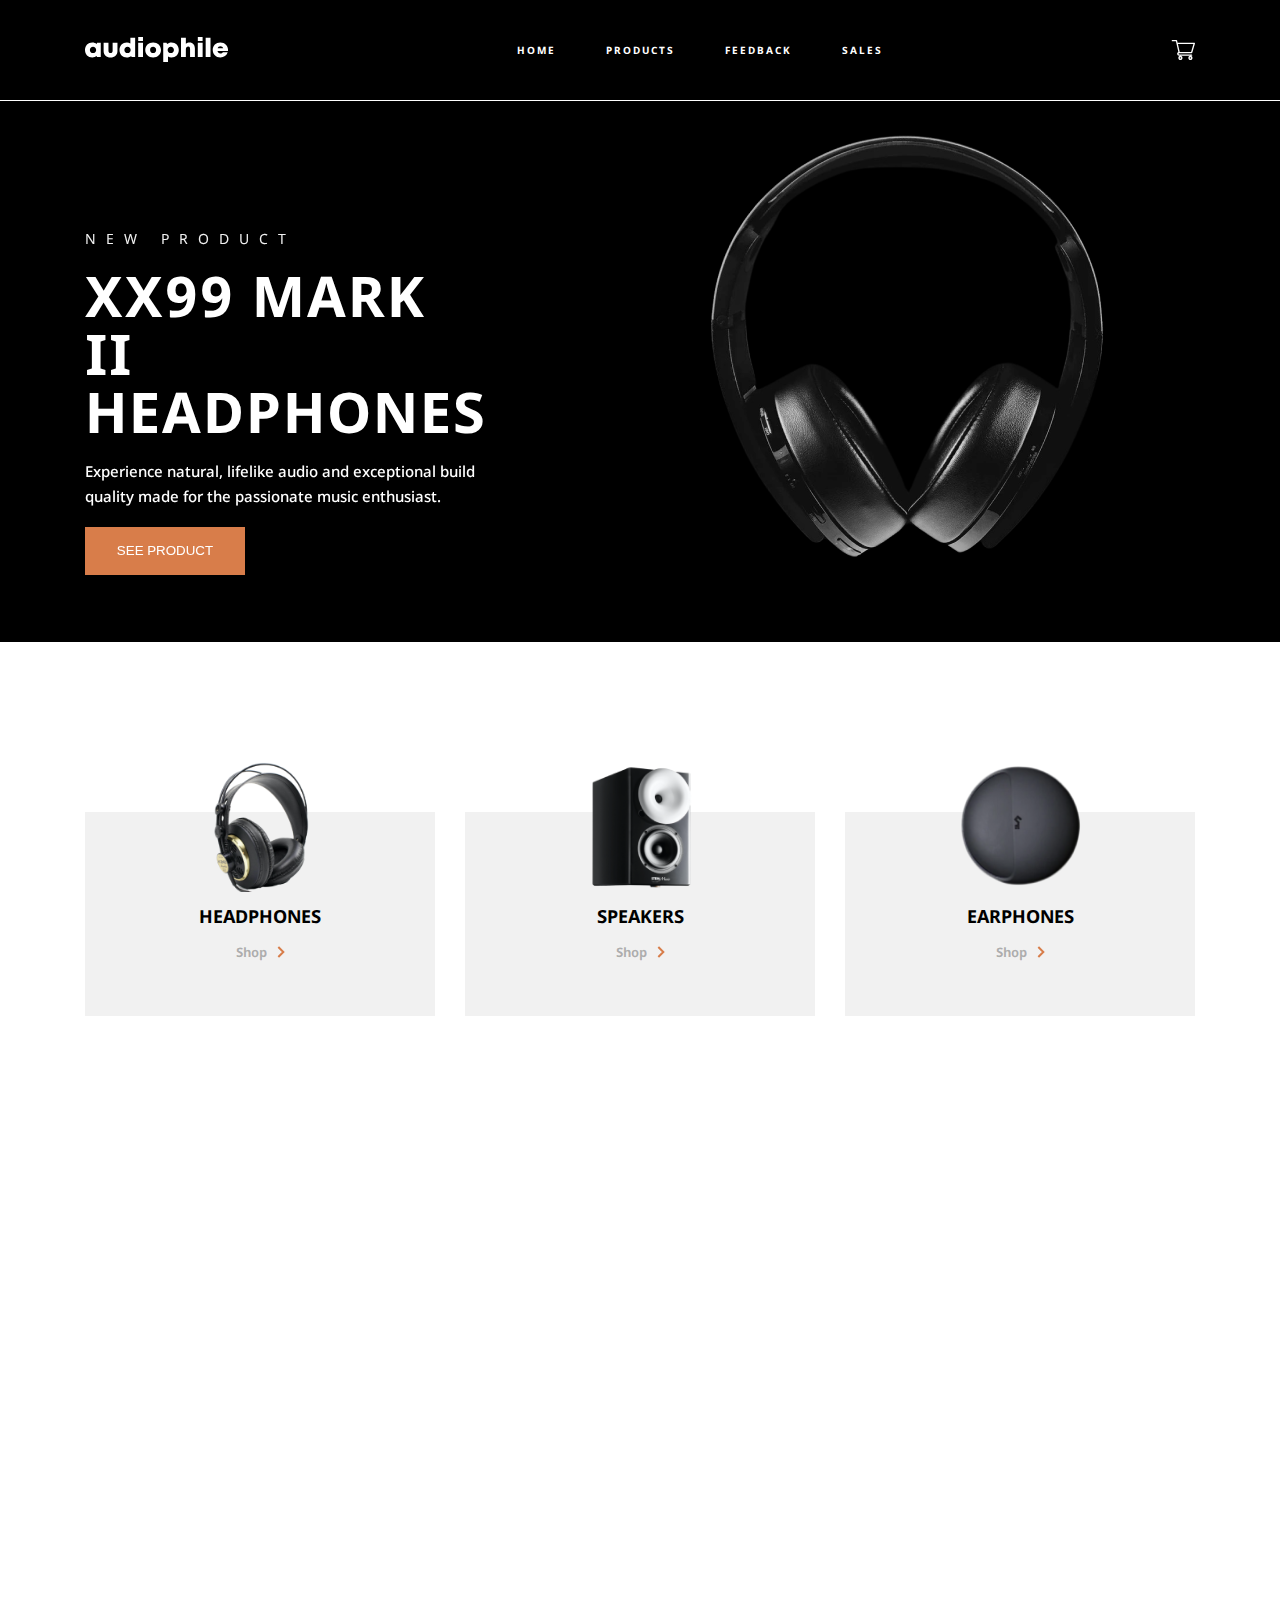
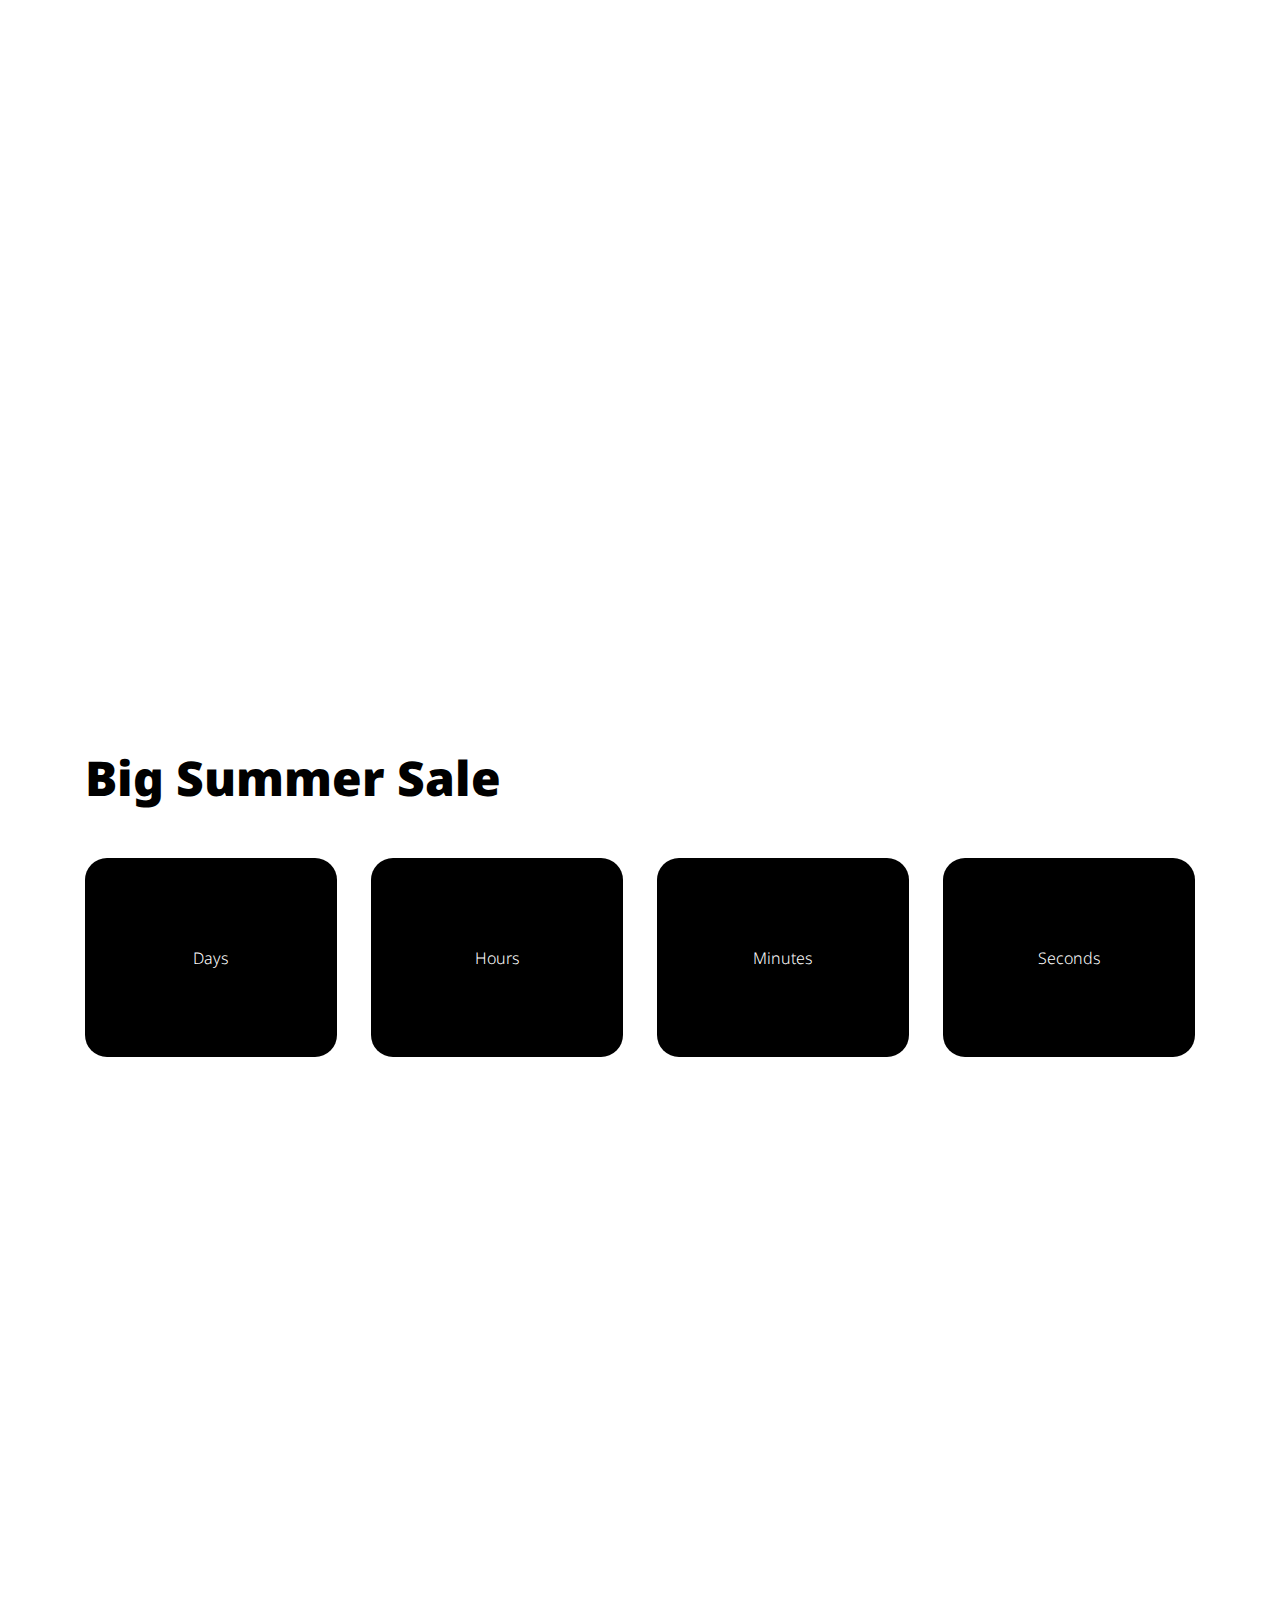
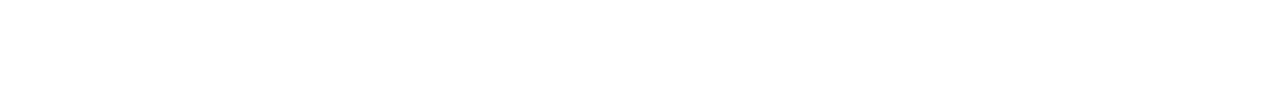
<file: index.html>
<!DOCTYPE html>
<html lang="en">
  <head>
    <meta charset="UTF-8" />
    <meta name="viewport" content="width=device-width, initial-scale=1.0" />
    <link rel="stylesheet" href="./styles/global.css" />
    <link href="https://unpkg.com/aos@2.3.1/dist/aos.css" rel="stylesheet" />
    <link
      rel="stylesheet"
      href="https://cdn.jsdelivr.net/npm/swiper@11/swiper-bundle.min.css"
    />

    <script src="https://cdn.jsdelivr.net/npm/swiper@11/swiper-bundle.min.js"></script>
    <title>Document</title>
    <script src="https://unpkg.com/aos@2.3.1/dist/aos.js"></script>
    <script src="./js/script.js" defer></script>
  </head>
  <body>
    <header>
      <div data-aos="fade-up" data-aos-duration="1500" class="header-container">
        <div class="burger-menu">
          <img src="./assets/svj/header/Group.svg" alt="burger-menu" />
        </div>
        <div class="header-content">
          <div class="logo">
            <a href="index.html"
              ><img
                class="logo-img"
                src="./assets/svj/header/audiophile 2 (1).svg"
                alt="LOGO"
            /></a>
          </div>
          <div class="navigation">
            <nav>
              <ul>
                <li><a href="./index.html">HOME</a></li>
                <li><a href="./product.html">PRODUCTS</a></li>
                <li><a href="">FEEDBACK</a></li>
                <li><a href="">SALES</a></li>
              </ul>
            </nav>
          </div>
          <div class="cart">
            <a href="#">
              <img src="./assets/svj/header/Combined Shape.svg" alt="PRODUCT" />
            </a>
          </div>
        </div>
      </div>
      <div class="underLine"></div>
    </header>
    <div class="products-div">
      <section data-aos="fade-up" data-aos-duration="1500" class="products">
        <div class="product-list">
          <div class="product-release">
            <h4>NEW PRODUCT</h4>
          </div>
          <div class="product-name">
            <h2>XX99 Mark II Headphones</h2>
          </div>
          <div class="about">
            <p>
              Experience natural, lifelike audio and exceptional build quality
              made for the passionate music enthusiast.
            </p>
          </div>
          <div class="product-view">
            <a href="./product.html"
              ><button class="btn">SEE PRODUCT</button></a
            >
          </div>
        </div>
        <div class="product-img">
          <img
            class="headpones"
            src="./assets/png/headphones 1.png"
            alt="Headphones"
          />
        </div>
      </section>
    </div>
    <div data-aos="fade-up" data-aos-duration="1500" class="lists-div">
      <section data-aos="fade-in" class="lists-product">
        <div class="card">
          <div class="div-img">
            <img src="./assets/png/image-removebg-preview(41).png" alt="" />
          </div>
          <div class="shop">
            <h3>HEADPHONES</h3>
            <a href="#"
              >Shop <img src="./assets/svj/main/Path 2.svg" alt="path"
            /></a>
          </div>
        </div>
        <div class="card">
          <div class="div-img">
            <img src="./assets/png/image-removebg-preview(38).png" alt="" />
          </div>
          <div class="shop">
            <h3>SPEAKERS</h3>
            <a href="#"
              >Shop <img src="./assets/svj/main/Path 2.svg" alt="path"
            /></a>
          </div>
        </div>
        <div class="card">
          <div class="div-img">
            <img src="./assets/png/Group 5.png" alt="" />
          </div>
          <div class="shop">
            <h3>EARPHONES</h3>
            <a href="#"
              >Shop <img src="./assets/svj/main/Path 2.svg" alt="path"
            /></a>
          </div>
        </div>
      </section>
    </div>
    <section
      data-aos="fade-up"
      data-aos-duration="1500"
      class="about-us"
      id="about-us"
    >
      <div class="text">
        <h3>Bringing you the <span> best </span> audio gear</h3>
        <p>
          Located at the heart of New York City, Audiophile is the premier store
          for high end headphones, earphones, speakers, and audio accessories.
          We have a large showroom and luxury demonstration rooms available for
          you to browse and experience a wide range of our products. Stop by our
          store to meet some of the fantastic people who make Audiophile the
          best place to buy your portable audio equipment.
        </p>
      </div>
      <div class="img">
        <img src="./assets/png/Bitmap.png" alt="BOYWITHHEADPHONES" />
      </div>
    </section>
    <section class="customer-rate" data-aos="fade-up" data-aos-duration="1500">
      <div class="head">
        <h2>OUR HAPPY CUSTOMERS</h2>
        <div class="buttons">
          <button class="btn2 swiper-button-prev">
            <!-- <img src="./assets/svj/left.svg" alt="left" /> -->
          </button>
          <button class="btn3 swiper-button-next">
            <!-- <img src="./assets/svj/right.svg" alt="right" /> -->
          </button>
        </div>
      </div>
      <div class="swiper">
        <div class="clients swiper-wrapper">
          <div class="card swiper-slide">
            <div class="card-div">
              <div class="star">
                <img src="./assets/svj/Star 4.svg" alt="star" />
                <img src="./assets/svj/Star 4.svg" alt="star" />
                <img src="./assets/svj/Star 4.svg" alt="star" />
                <img src="./assets/svj/Star 4.svg" alt="star" />
                <img src="./assets/svj/Star 4.svg" alt="star" />
              </div>
              <h4 class="client-name">
                Sarah M<img src="./assets/svj/main/Frame.svg" alt="green" />
              </h4>
              <p>
                "I'm blown away by the quality and style of the clothes I
                received from Shop.co. From casual wear to elegant dresses,
                every piece I've bought has exceeded my expectations.”
              </p>
            </div>
          </div>
          <div class="card swiper-slide">
            <div class="card-div">
              <div class="star">
                <img src="./assets/svj/Star 4.svg" alt="star" />
                <img src="./assets/svj/Star 4.svg" alt="star" />
                <img src="./assets/svj/Star 4.svg" alt="star" />
                <img src="./assets/svj/Star 4.svg" alt="star" />
                <img src="./assets/svj/Star 4.svg" alt="star" />
              </div>
              <h4 class="client-name">
                Alex K. <img src="./assets/svj/main/Frame.svg" alt="green" />
              </h4>
              <p>
                "Finding clothes that align with my personal style used to be a
                challenge until I discovered Shop.co. The range of options they
                offer is truly The stabled”
              </p>
            </div>
          </div>
          <div class="card swiper-slide">
            <div class="card-div">
              <div class="star">
                <img src="./assets/svj/Star 4.svg" alt="star" />
                <img src="./assets/svj/Star 4.svg" alt="star" />
                <img src="./assets/svj/Star 4.svg" alt="star" />
                <img src="./assets/svj/Star 4.svg" alt="star" />
                <img src="./assets/svj/Star 4.svg" alt="star" />
              </div>
              <h4 class="client-name">
                James L. <img src="./assets/svj/main/Frame.svg" alt="green" />
              </h4>
              <p>
                "As someone who's always on the lookout for unique fashion
                pieces, I'm thrilled to have stumbled upon Shop.co. The
                selection of clothes is not .”
              </p>
            </div>
          </div>
        </div>
      </div>
    </section>
    <section class="timer-section">
      <div class="timer">
        <h2>Big Summer Sale</h2>
        <div class="rectangle">
          <div>
            <h4 class="day"></h4>
            <span>Days</span>
          </div>
          <div>
            <h4 class="hours"></h4>
            <span>Hours</span>
          </div>
          <div>
            <h4 class="minutes"></h4>
            <span>Minutes</span>
          </div>
          <div>
            <h4 class="seconds"></h4>
            <span>Seconds</span>
          </div>
        </div>
      </div>
    </section>
    <footer
      data-aos="fade-up"
      data-aos-duration="1500"
      class="footer-container"
    >
      <div class="all">
        <div class="navbar">
          <div class="logo">
            <a href=""
              ><img
                class="logo-img"
                src="./assets/svj/header/audiophile 2 (1).svg"
                alt="LOGO"
            /></a>
          </div>
          <div class="navigation">
            <nav>
              <ul>
                <li><a href="./index.html">HOME</a></li>
                <li><a href="./product.html">PRODUCTS</a></li>
                <li><a href="">FEEDBACK</a></li>
                <li><a href="">SALES</a></li>
              </ul>
            </nav>
          </div>
        </div>
        <div class="info">
          <p>
            Audiophile is an all in one stop to fulfill your audio needs. We're
            a small team of music lovers and sound specialists who are devoted
            to helping you get the most out of personal audio. Come and visit
            our demo facility - we’re open 7 days a week.
          </p>
        </div>
        <div class="last">
          <div class="icons">
            <a href="#"
              ><img src="./assets/svj/footer/Path.svg" alt="FACEBOOK"
            /></a>
            <a href="#"
              ><img src="./assets/svj/footer/twitter.svg" alt="twitter"
            /></a>
            <a href="#"
              ><img src="./assets/svj/footer/instagram.svg" alt="instagram"
            /></a>
          </div>
          <div class="copyright">
            <span>Copyright 2021. All Rights Reserved</span>
          </div>
        </div>
      </div>
    </footer>
  </body>
</html>
</file>
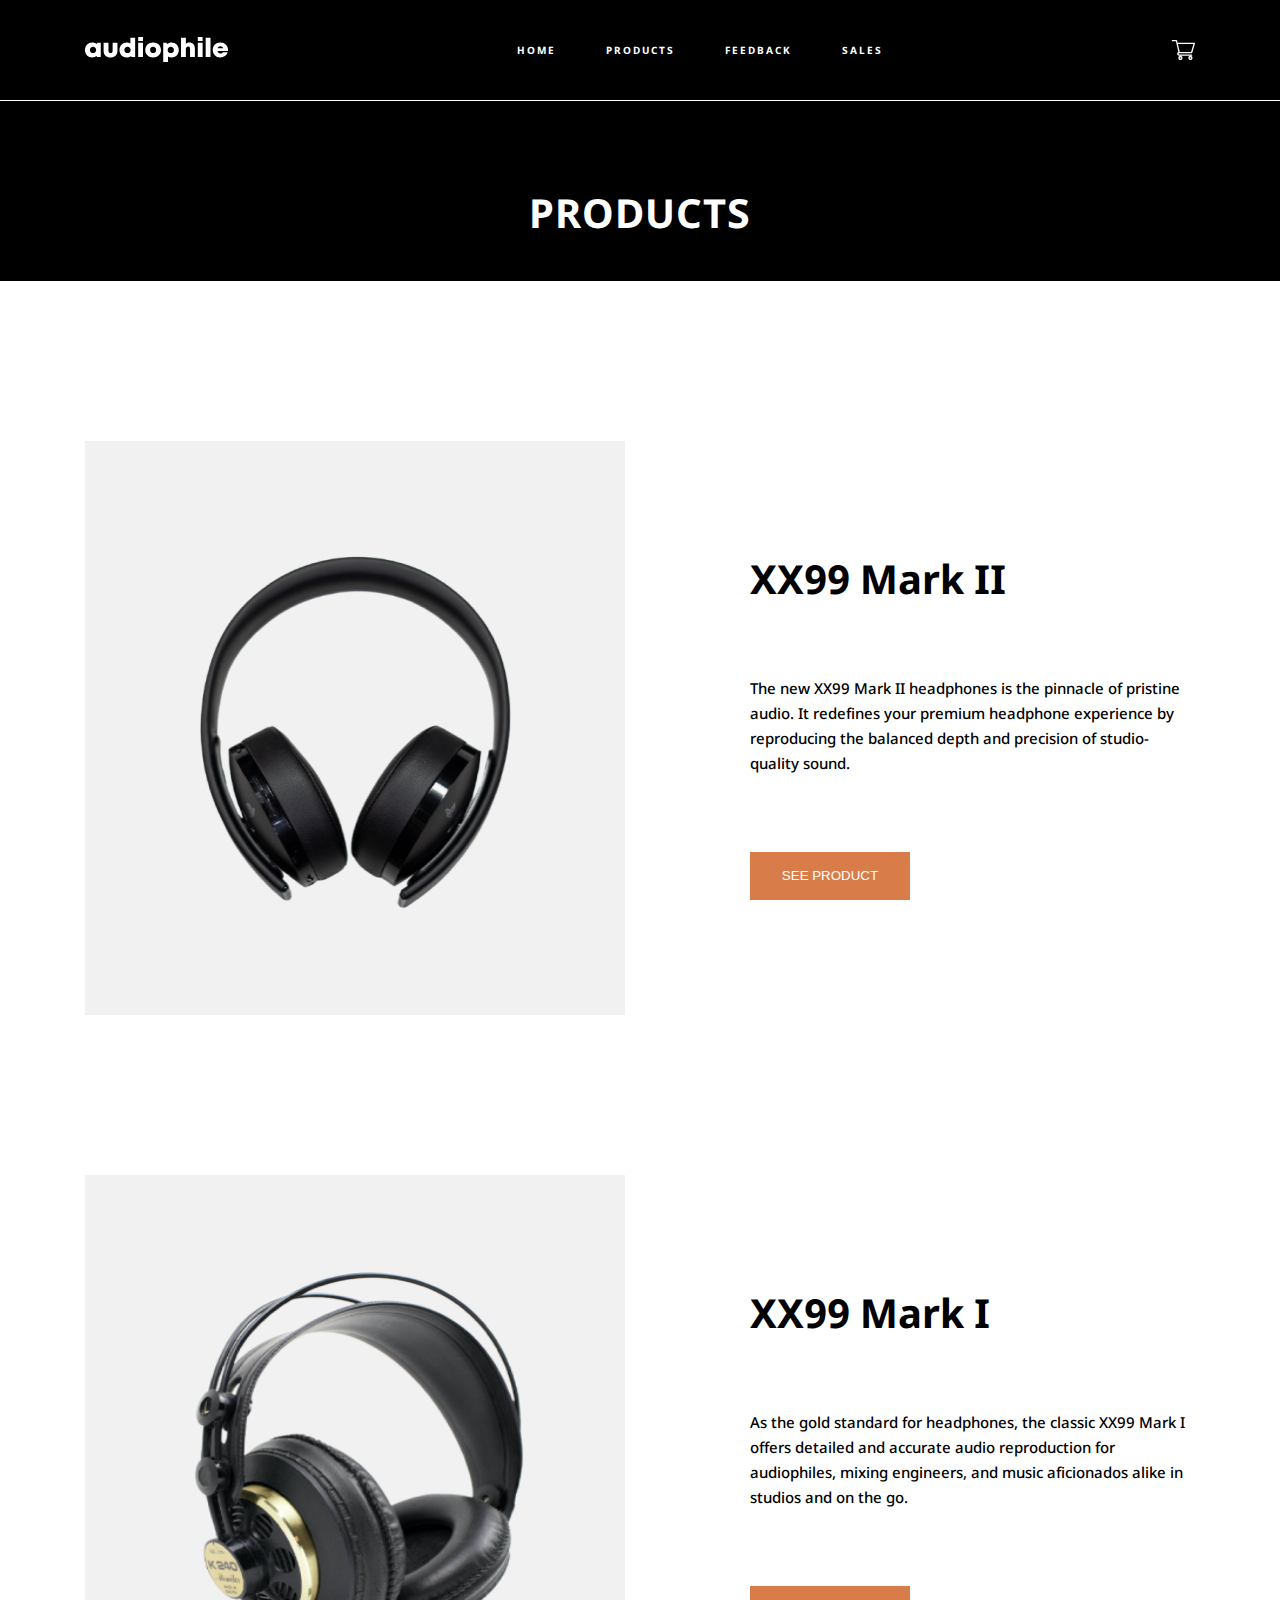
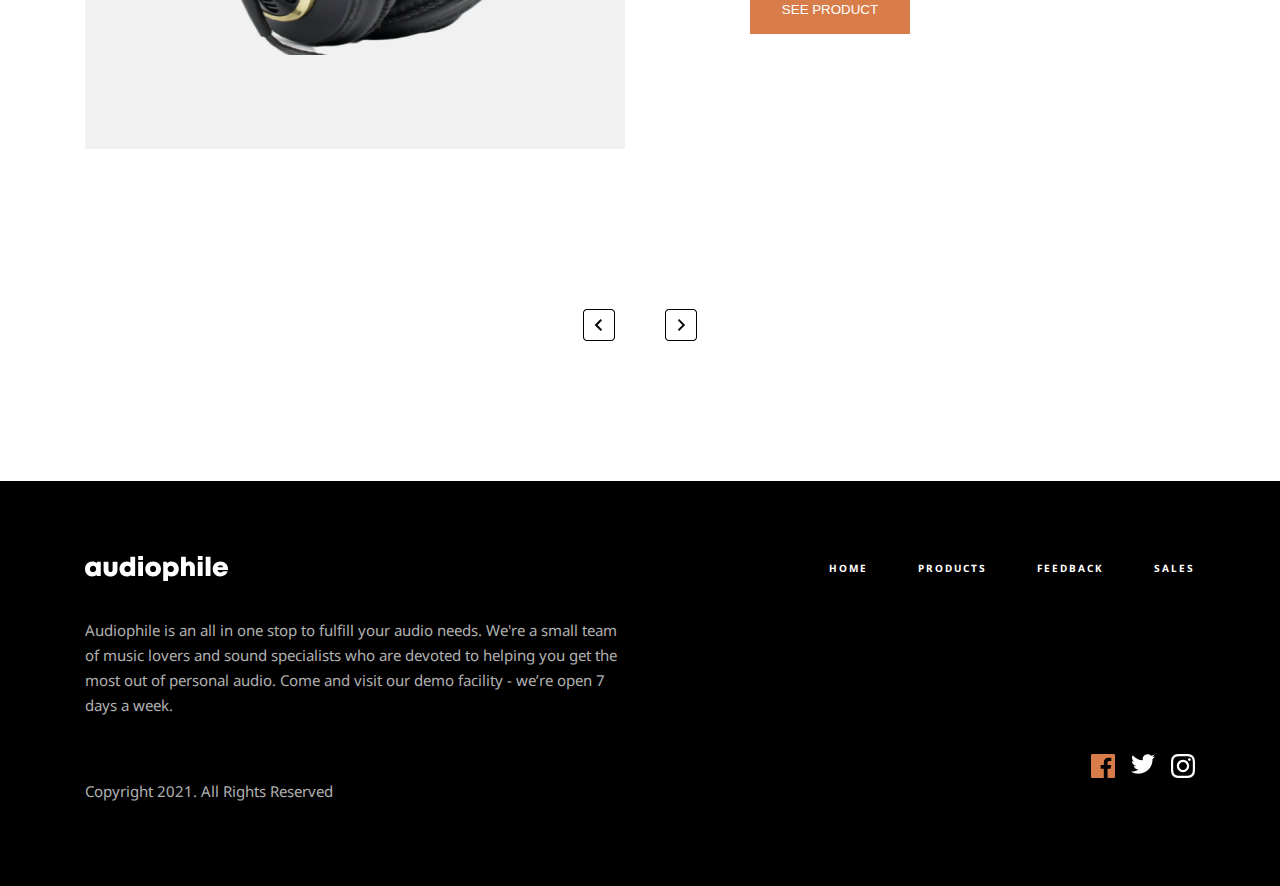
<file: product.html>
<!DOCTYPE html>
<html lang="en">
  <head>
    <meta charset="UTF-8" />
    <meta name="viewport" content="width=device-width, initial-scale=1.0" />
    <title>Products</title>
    <link rel="stylesheet" href="./styles/global.css">
    <!-- <link href="https://unpkg.com/aos@2.3.1/dist/aos.css" rel="stylesheet" />
    <script src="https://unpkg.com/aos@2.3.1/dist/aos.js"></script> -->
    <script src="./js/product.js" defer></script>
    <script src="./js/viewmoreProduct.js"></script>
  </head>
  <body>
    <header>
      <div data-aos="fade-up" data-aos-duration="3000" class="header-container">
        <div class="burger-menu">
          <img src="./assets/svj/header/Group.svg" alt="burger-menu" />
        </div>
        <div class="header-content">
          <div class="logo">
            <a href="./index.html"
              ><img
                class="logo-img"
                src="./assets/svj/header/audiophile 2 (1).svg"
                alt="LOGO"
            /></a>
          </div>
          <div class="navigation">
            <nav>
              <ul>
                <li><a href="./index.html">HOME</a></li>
                <li><a href="./product.html">PRODUCTS</a></li>
                <li><a href="">FEEDBACK</a></li>
                <li><a href="">SALES</a></li>
              </ul>
            </nav>
          </div>
          <div class="cart">
            <a href="#">
              <img src="./assets/svj/header/Combined Shape.svg" alt="PRODUCT" />
            </a>
          </div>
        </div>
      </div>
      <div class="underLine"></div>
      <h1>PRODUCTS</h1>
    </header>
    <main>
      <div class="product-list">
        <!-- <div class="product">
          <h2>product</h2>
          <p>
            Lorem ipsum dolor, sit amet consectetur adipisicing elit. Amet
            possimus impedit laboriosam, accusamus autem minima mollitia itaque
            reprehenderit cupiditate excepturi ipsam beatae delectus expedita
            dolorum rem unde. Repellendus, molestiae mollitia?
          </p>
          <button class="btn">SEE PRODUCT</button>
        </div>
        <div class="imgDiv">
            <img src="" alt="">
          
        </div> -->
        <img src="./assets/png/mark1.png" alt="">
      </div>
      <div class="buttonss">
        <button class="prev-button"><img src="./assets/png/Disabled.png" alt="previous"></button>
        <button class="next-button"><img src="./assets/png/Default.png" alt="next"></button>
      </div>
    </main>
    <footer
      data-aos="fade-up"
      data-aos-duration="3000"
      class="footer-container"
    >
      <div class="all">
        <div class="navbar">
          <div class="logo">
            <a href="./index.html"
              ><img
                class="logo-img"
                src="./assets/svj/header/audiophile 2 (1).svg"
                alt="LOGO"
            /></a>
          </div>
          <div class="navigation">
            <nav>
              <ul>
                <li><a href="./index.html">HOME</a></li>
                <li><a href="./product.html">PRODUCTS</a></li>
                <li><a href="">FEEDBACK</a></li>
                <li><a href="">SALES</a></li>
              </ul>
            </nav>
          </div>
        </div>
        <div class="info">
          <p>
            Audiophile is an all in one stop to fulfill your audio needs. We're
            a small team of music lovers and sound specialists who are devoted
            to helping you get the most out of personal audio. Come and visit
            our demo facility - we’re open 7 days a week.
          </p>
        </div>
        <div class="last">
          <div class="icons">
            <a href="#"
              ><img src="./assets/svj/footer/Path.svg" alt="FACEBOOK"
            /></a>
            <a href="#"
              ><img src="./assets/svj/footer/twitter.svg" alt="twitter"
            /></a>
            <a href="#"
              ><img src="./assets/svj/footer/instagram.svg" alt="instagram"
            /></a>
          </div>
          <div class="copyright">
            <span>Copyright 2021. All Rights Reserved</span>
          </div>
        </div>
      </div>
    </footer>
  </body>
</html>
</file>
<file: styles/global.css>
/* http://meyerweb.com/eric/tools/css/reset/ 
   v2.0 | 20110126
   License: none (public domain)
*/
*,
*::before,
*::after {
  margin: 0;
  padding: 0;
  box-sizing: border-box;
}

html,
body,
div,
span,
applet,
object,
iframe,
h1,
h2,
h3,
h4,
h5,
h6,
p,
blockquote,
pre,
a,
abbr,
acronym,
address,
big,
cite,
code,
del,
dfn,
em,
img,
ins,
kbd,
q,
s,
samp,
small,
strike,
strong,
sub,
sup,
tt,
var,
b,
u,
i,
center,
dl,
dt,
dd,
ol,
ul,
li,
fieldset,
form,
label,
legend,
table,
caption,
tbody,
tfoot,
thead,
tr,
th,
td,
article,
aside,
canvas,
details,
embed,
figure,
figcaption,
footer,
header,
hgroup,
menu,
nav,
output,
ruby,
section,
summary,
time,
mark,
audio,
video {
  margin: 0;
  padding: 0;
  border: 0;
  font-size: 100%;
  font: inherit;
  vertical-align: baseline;
  text-decoration: none;
}

/* HTML5 display-role reset for older browsers */
article,
aside,
details,
figcaption,
figure,
footer,
header,
hgroup,
menu,
nav,
section {
  display: block;
}

body {
  line-height: 1;
  font-family: "Work Sans", sans-serif;
  background-color: #FFFFFF;
}

ol,
ul {
  list-style: none;
}

blockquote,
q {
  quotes: none;
}

blockquote:before,
blockquote:after,
q:before,
q:after {
  content: "";
  content: none;
}

table {
  border-collapse: collapse;
  border-spacing: 0;
}

button {
  cursor: pointer;
}

html {
  font-size: 10px;
  scroll-behavior: smooth;
}

@media (max-width: 863px) {
  html {
    font-size: 9px;
  }
}

@media (max-width: 717px) and (min-width: 572.2px) {
  html {
    font-size: 8px;
  }
}

@font-face {
  font-family: "Noto Sans Georgian";
  src: url("../../assets/fonts/NotoSansGeorgian-VariableFont_wdth,wght.ttf");
}
body {
  font-family: "Noto Sans Georgian", sans-serif;
}

@media (max-width: 572.3px) {
  body header {
    background-color: black;
  }
}
@media (max-width: 863px) {
  body header {
    background-color: black;
  }
}
body header .header-container {
  max-width: 100%;
  height: 10rem;
  margin: 0 auto;
  background-color: black;
  display: flex;
  justify-content: center;
  align-items: center;
}
@media (max-width: 863px) {
  body header .header-container {
    max-width: 68.9rem;
  }
}
@media (max-width: 572.3px) {
  body header .header-container {
    justify-content: space-between;
    width: 32.7rem;
  }
}
body header .header-container .burger-menu {
  display: none;
}
@media (max-width: 863px) {
  body header .header-container .burger-menu {
    display: block;
    margin-right: 4rem;
  }
}
body header .header-container .open {
  display: block;
}
body header .header-container .header-content {
  max-width: 111rem;
  width: 100%;
  background-color: black;
  display: flex;
  justify-content: space-between;
  align-items: center;
}
@media (max-width: 572.3px) {
  body header .header-container .header-content {
    justify-content: baseline;
  }
}
@media (max-width: 863px) {
  body header .header-container .navigation {
    display: none;
  }
}
body header .header-container .navigation nav ul {
  display: flex;
  gap: 5rem;
}
body header .header-container .navigation nav li {
  list-style-type: none;
}
body header .header-container .navigation nav a {
  font-weight: 700;
  font-size: 1.3;
  line-height: 2.5rem;
  letter-spacing: 0.2rem;
  color: white;
}
body header .header-container .navigation nav a:hover {
  color: red;
  transition: 2s;
}
body header .underLine {
  max-width: 111rem;
  width: 100%;
  margin: 0 auto;
  background-color: #ffffff;
  height: 0.1rem;
}
body header h1 {
  font-weight: 700;
  font-size: 4rem;
  line-height: 4.4rem;
  letter-spacing: 0.1rem;
  text-align: center;
  background-color: black;
  color: white;
  height: 18rem;
  padding-top: 9rem;
}

body {
  overflow-x: hidden;
}
body .products-div {
  width: 100%;
  margin: 0 auto;
  background-color: black;
}
@media (max-width: 863px) {
  body .products-div {
    height: 63.9rem;
  }
}
body .products-div .products {
  display: flex;
  max-width: 111rem;
  margin: 0 auto;
  justify-content: space-between;
}
@media (max-width: 863px) {
  body .products-div .products {
    justify-content: center;
  }
}
body .products-div .products .product-list {
  max-width: 40.5rem;
  width: 100%;
  height: 34.6rem;
  display: flex;
  flex-direction: column;
  justify-content: space-between;
  margin-top: 12.8rem;
}
@media (max-width: 863px) {
  body .products-div .products .product-list {
    position: relative;
    z-index: 1;
    align-items: center;
  }
}
@media (max-width: 572.3px) {
  body .products-div .products .product-list {
    width: 32.7rem;
    height: 29rem;
    text-align: center;
  }
}
body .products-div .products .product-list .product-release h4 {
  font-weight: 400;
  font-size: 1.4rem;
  line-height: 1.9rem;
  letter-spacing: 1rem;
  color: #f1f1f1;
}
body .products-div .products .product-list .product-name h2 {
  font-weight: 700;
  font-size: 5.6rem;
  line-height: 5.8rem;
  letter-spacing: 0.2rem;
  color: rgb(255, 255, 255);
  text-transform: uppercase;
}
@media (max-width: 572.3px) {
  body .products-div .products .product-list .product-name h2 {
    font-size: 3.6rem;
    line-height: 4rem;
  }
}
body .products-div .products .product-list .about p {
  font-weight: 500;
  font-size: 1.5rem;
  line-height: 2.5rem;
  color: #ffffff;
}
body .products-div .products .product-list .product-view .btn {
  width: 16rem;
  height: 4.8rem;
  background-color: rgb(216, 125, 74);
  color: white;
  border: none;
}
body .products-div .products .product-list .product-view .btn:hover {
  background-color: rgb(110, 111, 111);
  transition: 1s;
}
body .products-div .products .product-img {
  max-width: 100%;
  overflow: hidden;
}
@media (max-width: 863px) {
  body .products-div .products .product-img {
    position: absolute;
  }
}
body .products-div .products .product-img .headpones {
  width: 100%;
}
body .lists-div {
  max-width: 144rem;
  background-color: #ffffff;
  margin: 0 auto;
}
body .lists-div .lists-product {
  max-width: 111rem;
  height: 28.4rem;
  margin: 12rem auto;
  background-color: #ffffff;
  display: flex;
  justify-content: space-between;
  align-items: center;
}
@media (max-width: 863px) {
  body .lists-div .lists-product {
    max-width: 68.9rem;
  }
}
@media (max-width: 572.3px) {
  body .lists-div .lists-product {
    flex-direction: column;
    height: 72.4rem;
    margin-top: 4rem;
  }
}
body .lists-div .lists-product .card {
  width: 35rem;
  height: 28.4rem;
}
@media (max-width: 1165.4px) {
  body .lists-div .lists-product .card {
    width: 22.3rem;
    height: 21.7rem;
  }
}
@media (max-width: 572.3px) {
  body .lists-div .lists-product .card {
    width: 32.7rem;
    height: 21.7rem;
  }
}
body .lists-div .lists-product .card .div-img {
  display: flex;
}
body .lists-div .lists-product .card .div-img img {
  position: relative;
  z-index: 1;
  margin: 0 auto;
  height: 13rem;
}
@media (max-width: 1165.4px) {
  body .lists-div .lists-product .card .div-img img {
    height: 10rem;
  }
}
body .lists-div .lists-product .card .shop {
  width: 35rem;
  height: 20.4rem;
  background-color: #f1f1f1;
  position: relative;
  top: -8rem;
  display: flex;
  flex-direction: column;
  justify-content: center;
  align-items: center;
}
@media (max-width: 1165.4px) {
  body .lists-div .lists-product .card .shop {
    width: 22.3rem;
    height: 21.7rem;
  }
}
@media (max-width: 572.3px) {
  body .lists-div .lists-product .card .shop {
    width: 32.7rem;
    height: 21.7rem;
  }
}
body .lists-div .lists-product .card .shop h3 {
  font-weight: 700;
  font-size: 1.8rem;
  line-height: 2.4rem;
  color: rgb(0, 0, 0);
  margin-top: 3.6rem;
}
body .lists-div .lists-product .card .shop a {
  font-weight: 700;
  font-size: 1.3rem;
  line-height: 1.8rem;
  color: rgba(0, 0, 0, 0.285);
  margin-top: 1.5rem;
  display: flex;
  align-items: center;
  gap: 1rem;
}
body .lists-div .lists-product .card .shop a:hover {
  color: red;
  transition: 2s;
}
body .about-us {
  max-width: 111rem;
  height: 58.8rem;
  margin: 11.2rem auto;
  display: flex;
  justify-content: space-between;
  align-items: center;
}
@media (max-width: 863px) {
  body .about-us {
    flex-direction: column-reverse;
    max-width: 68.9rem;
  }
}
@media (max-width: 572.3px) {
  body .about-us {
    height: 71.8rem;
    margin-top: -5rem;
  }
}
body .about-us .text {
  width: 44.5rem;
  height: 29.5rem;
  display: flex;
  flex-direction: column;
  justify-content: space-between;
}
@media (max-width: 863px) {
  body .about-us .text {
    width: 57.3rem;
    height: 27rem;
    text-align: center;
  }
}
@media (max-width: 572.3px) {
  body .about-us .text {
    width: 32.7rem;
    margin-top: 4rem;
    height: 36rem;
  }
}
body .about-us .text h3 {
  font-weight: 700;
  font-size: 4rem;
  line-height: 4.4rem;
  color: #101010;
  text-transform: uppercase;
}
body .about-us .text h3 span {
  color: #d87d4a;
}
body .about-us .text p {
  font-weight: 400;
  font-size: 1.5rem;
  line-height: 2.5rem;
  color: rgb(0, 0, 0);
}
@media (max-width: 572.3px) {
  body .about-us .text p {
    margin-top: 3.2rem;
  }
}
@media (max-width: 863px) {
  body .about-us .img {
    width: 68.9rem;
    height: 30rem;
    background-image: url(../assets/png/Bitmap2.png);
  }
}
@media (max-width: 572.3px) {
  body .about-us .img {
    background-image: url(../assets/png/Bitmap3.png);
    width: 32.7rem;
    height: 30rem;
    border-radius: 1.2rem;
  }
}
@media (max-width: 863px) {
  body .about-us .img img {
    display: none;
  }
}
body .customer-rate {
  max-width: 111rem;
  height: 35.1rem;
  margin: 12rem auto;
}
body .customer-rate .head {
  display: flex;
  justify-content: space-between;
  align-items: flex-end;
}
body .customer-rate .head .buttons {
  display: flex;
  gap: 1rem;
}
body .customer-rate .head .buttons .swiper-button-prev {
  position: unset;
  color: black;
  width: 2.4rem;
  height: 2.1rem;
}
body .customer-rate .head .buttons .btn2 {
  background: none;
  border: none;
}
body .customer-rate .head .buttons .swiper-button-next {
  position: unset;
  color: #101010;
  width: 2.4rem;
  height: 2.1rem;
}
body .customer-rate .head .buttons .btn3 {
  background: none;
  border: none;
}
body .customer-rate .head h2 {
  font-weight: 700;
  font-size: 4.8rem;
  line-height: 5.7rem;
  color: rgb(0, 0, 0);
}
body .customer-rate .clients {
  display: grid;
  grid-template-columns: repeat(3, 1fr);
  grid-gap: 1rem 2rem;
  height: 24rem;
  margin-top: 5rem;
}
body .customer-rate .clients .card {
  border: 1px solid rgba(0, 0, 0, 0.1);
  border-radius: 2rem;
  display: flex;
}
body .customer-rate .clients .card .card-div {
  width: 29.4rem;
  height: 18.3rem;
  margin: auto auto;
  display: flex;
  flex-direction: column;
  justify-content: space-between;
}
body .customer-rate .clients .card .card-div .client-name {
  font-weight: 700;
  font-size: 2rem;
  line-height: 2.2rem;
  color: rgb(0, 0, 0);
}
body .customer-rate .clients .card .card-div p {
  font-weight: 400;
  font-size: 1.6rem;
  line-height: 2.2rem;
  color: rgba(0, 0, 0, 0.6);
}
body .timer-section {
  max-width: 111rem;
  height: 31.2rem;
  margin: 0 auto;
  margin-bottom: 15rem;
}
body .timer-section .timer h2 {
  font-weight: 900;
  font-size: 4.8rem;
  line-height: 6.5rem;
  color: rgb(0, 0, 0);
}
body .timer-section .timer .rectangle {
  display: flex;
  justify-content: space-between;
}
@media (max-width: 863px) {
  body .timer-section .timer .rectangle {
    display: none;
  }
}
body .timer-section .timer .rectangle div {
  width: 25.2rem;
  height: 19.9rem;
  background-color: black;
  border-radius: 2.2rem;
  margin-top: 4.8rem;
  display: flex;
  justify-content: center;
  align-items: center;
  flex-direction: column;
}
body .timer-section .timer .rectangle div h4 {
  font-weight: 900;
  font-size: 6.4rem;
  line-height: 9.6rem;
  color: white;
}
body .timer-section .timer .rectangle div span {
  font-weight: 300;
  font-size: 1.6rem;
  line-height: 2.4rem;
  color: rgb(255, 255, 255);
}

body .footer-container {
  max-width: 100%;
  background-color: black;
  height: 40.5rem;
  display: flex;
  flex-direction: column;
}
@media (max-width: 572.3px) {
  body .footer-container {
    height: 65.4rem;
  }
}
@media (max-width: 863px) {
  body .footer-container .all {
    max-width: 68.9rem;
    height: 29.4rem;
    margin-left: auto;
    margin-right: auto;
  }
}
@media (max-width: 572.3px) {
  body .footer-container .all {
    width: 32.7rem;
    height: 65.4rem;
  }
}
body .footer-container .navbar {
  max-width: 111rem;
  width: 100%;
  margin: 7.5rem auto;
  margin-bottom: 0rem;
  display: flex;
  justify-content: space-between;
}
@media (max-width: 863px) {
  body .footer-container .navbar {
    flex-direction: column;
    margin-top: 6rem;
    margin-left: auto;
    margin-right: auto;
  }
}
@media (max-width: 572.3px) {
  body .footer-container .navbar {
    align-items: center;
  }
}
@media (max-width: 863px) {
  body .footer-container .navbar .navigation {
    margin-top: 3.2rem;
  }
}
body .footer-container .navbar .navigation nav ul {
  display: flex;
  gap: 5rem;
}
@media (max-width: 572.3px) {
  body .footer-container .navbar .navigation nav ul {
    flex-direction: column;
    gap: 1.6rem;
  }
}
body .footer-container .navbar .navigation nav li {
  list-style-type: none;
}
body .footer-container .navbar .navigation nav a {
  font-weight: 700;
  font-size: 1.3;
  line-height: 2.5rem;
  letter-spacing: 0.2rem;
  color: white;
}
body .footer-container .navbar .navigation nav a:hover {
  color: red;
  transition: 2s;
}
body .footer-container .info {
  max-width: 111rem;
  width: 100%;
  margin: 3.6rem auto;
  display: flex;
  justify-content: space-between;
  align-items: flex-end;
}
@media (max-width: 572.3px) {
  body .footer-container .info {
    text-align: center;
  }
}
body .footer-container .info p {
  font-weight: 400;
  font-size: 1.5rem;
  line-height: 2.5rem;
  color: rgba(255, 255, 255, 0.7);
  max-width: 54rem;
  height: 10rem;
}
body .footer-container .last {
  max-width: 111rem;
  margin: 0 auto;
}
@media (max-width: 863px) {
  body .footer-container .last {
    max-width: 68.9rem;
    width: 100%;
    display: flex;
    flex-direction: row-reverse;
  }
}
@media (max-width: 572.3px) {
  body .footer-container .last {
    flex-direction: column-reverse;
    margin-top: 9rem;
  }
}
body .footer-container .icons {
  display: flex;
  gap: 1.6rem;
  justify-content: flex-end;
}
@media (max-width: 863px) {
  body .footer-container .icons {
    justify-content: flex-start;
  }
}
@media (max-width: 572.3px) {
  body .footer-container .icons {
    margin-top: 4.8rem;
    margin-left: auto;
    margin-right: auto;
  }
}
body .footer-container .copyright {
  max-width: 111rem;
  width: 100%;
  margin: 0 auto;
  display: flex;
  align-items: flex-start;
}
@media (max-width: 572.3px) {
  body .footer-container .copyright {
    justify-content: center;
  }
}
body .footer-container .copyright span {
  font-weight: 400;
  font-size: 1.5rem;
  line-height: 2.5rem;
  color: rgba(255, 255, 255, 0.7);
}

body main .product-list .product {
  max-width: 111rem;
  height: 57.4rem;
  margin: 16rem auto;
  display: flex;
  flex-direction: row-reverse;
  align-items: center;
  justify-content: space-between;
}
@media (max-width: 863px) {
  body main .product-list .product {
    flex-direction: column-reverse;
  }
}
body main .product-list .product .all-product {
  width: 44.5rem;
  height: 34.3rem;
  display: flex;
  flex-direction: column;
  justify-content: space-between;
}
@media (max-width: 863px) {
  body main .product-list .product .all-product {
    align-items: center;
    margin-top: 5rem;
  }
}
@media (max-width: 572.3px) {
  body main .product-list .product .all-product {
    width: 32.7rem;
    height: 34rem;
  }
}
body main .product-list .product .all-product h2 {
  font-weight: 700;
  font-size: 4rem;
  line-height: 4.4rem;
  color: rgb(0, 0, 0);
}
body main .product-list .product .all-product p {
  font-weight: 500;
  font-size: 1.5rem;
  line-height: 2.5rem;
  color: rgb(0, 0, 0);
}
body main .product-list .product .all-product .btn {
  width: 16rem;
  height: 4.8rem;
  background-color: rgb(216, 125, 74);
  color: white;
  border: none;
}
body main .product-list .product .imgDiv {
  display: flex;
  justify-content: center;
  align-items: center;
  width: 54rem;
  height: 57.4rem;
  background-color: rgb(241, 241, 241);
}
@media (max-width: 863px) {
  body main .product-list .product .imgDiv {
    max-width: 68.9rem;
    height: 35.2rem;
  }
}
@media (max-width: 572.3px) {
  body main .product-list .product .imgDiv {
    width: 32.7rem;
    height: 35.2rem;
  }
}
body main .product-list .product .imgDiv img {
  width: 34.9rem;
  height: 38.6rem;
}
@media (max-width: 863px) {
  body main .product-list .product .imgDiv img {
    width: 20.2rem;
    height: 24.5rem;
  }
}
body main .buttonss {
  width: 11.4rem;
  height: 3.2rem;
  margin: 0 auto;
  display: flex;
  justify-content: space-between;
  margin-bottom: 14rem;
}
body main .buttonss button {
  background: none;
  border: none;
}

body header .header-container .cart .popup {
  display: none;
}
body header .header-container .cart .popup .ItemsList {
  width: 31.3rem;
  height: 6.4rem;
  display: flex;
  margin-top: 3rem;
  align-items: center;
  font-size: 1.5rem;
  line-height: 2.5rem;
  font-weight: 700;
}
body header .header-container .cart .popup .ItemsList .listsImg {
  width: 3.6rem;
  height: 4rem;
}
body header .header-container .cart .popupNone {
  display: block;
  width: 37.7rem;
  height: 48.8rem;
  border: 1px solid black;
  position: absolute;
  top: 15rem;
  left: 65%;
  background-color: rgb(255, 255, 255);
}
body main .back {
  max-width: 111rem;
  margin: 8rem auto;
}
@media (max-width: 1097.6px) {
  body main .back {
    width: 68.9rem;
  }
}
@media (max-width: 573.6px) {
  body main .back {
    width: 32.7rem;
  }
}
body main .back .btn {
  background: none;
  border: none;
  cursor: pointer;
  font-weight: 400;
}
body main .productOne {
  max-width: 111rem;
  margin: 10rem auto;
  justify-content: center;
}
body main .productOne .productOnecenter {
  display: flex;
  justify-content: space-between;
  margin: 0 auto;
}
@media (max-width: 1097.6px) {
  body main .productOne .productOnecenter {
    max-width: 68.7rem;
  }
}
@media (max-width: 573.6px) {
  body main .productOne .productOnecenter {
    width: 32.7rem;
    flex-direction: column;
  }
}
body main .productOne .productOnecenter .imgdiv2 {
  width: 54rem;
  height: 56rem;
  background-color: rgb(241, 241, 241);
  display: flex;
  justify-content: center;
  align-items: center;
}
@media (max-width: 1097.6px) {
  body main .productOne .productOnecenter .imgdiv2 {
    width: 28.1rem;
    height: 48rem;
  }
}
@media (max-width: 573.6px) {
  body main .productOne .productOnecenter .imgdiv2 {
    width: 32.7rem;
    height: 32.7rem;
  }
}
@media (max-width: 1097.6px) {
  body main .productOne .productOnecenter .imgdiv2 .product-img {
    width: 18.1rem;
    height: 21.5rem;
  }
}
body main .productOne .productOnecenter .infoDiv {
  width: 44.5rem;
  height: 37.2rem;
  display: flex;
  flex-direction: column;
  justify-content: space-between;
}
@media (max-width: 1097.6px) {
  body main .productOne .productOnecenter .infoDiv {
    width: 33.9rem;
    height: 39rem;
    margin-top: 5rem;
  }
}
@media (max-width: 573.6px) {
  body main .productOne .productOnecenter .infoDiv {
    width: 32.7rem;
    height: 32.7rem;
    margin-top: 3rem;
  }
}
body main .productOne .productOnecenter .infoDiv h2 {
  font-weight: 700;
  font-size: 4rem;
  line-height: 4.4rem;
  color: rgb(0, 0, 0);
}
body main .productOne .productOnecenter .infoDiv p {
  font-weight: 400;
  font-size: 1.5rem;
  line-height: 2.5rem;
  color: rgba(0, 0, 0, 0.5);
}
body main .productOne .productOnecenter .infoDiv h5 {
  font-weight: 700;
  font-size: 1.8rem;
  line-height: 2.4rem;
  color: rgb(0, 0, 0);
}
body main .productOne .productOnecenter .infoDiv .plus {
  display: flex;
  justify-content: space-between;
  width: 29.6rem;
}
body main .productOne .productOnecenter .infoDiv .plus .minus {
  display: flex;
}
body main .productOne .productOnecenter .infoDiv .btn {
  width: 16rem;
  height: 4.8rem;
  background-color: rgb(216, 125, 74);
  color: white;
  border: none;
}
body main .feature {
  max-width: 111rem;
  display: flex;
  margin: 0 auto;
}
@media (max-width: 1097.6px) {
  body main .feature {
    justify-content: center;
  }
}
@media (max-width: 573.6px) {
  body main .feature .featureinfo {
    width: 32.7rem;
  }
}
body main .feature .featureinfo h2 {
  font-weight: 700;
  font-size: 3.2rem;
  line-height: 3.6rem;
  letter-spacing: 0.1rem;
  color: rgb(0, 0, 0);
}
body main .feature .featureinfo p {
  max-width: 63rem;
  font-weight: 400;
  font-size: 1.5rem;
  line-height: 2.5rem;
  color: rgba(0, 0, 0, 0.5);
  margin-top: 3rem;
}
body main .Imagesadditional {
  max-width: 111rem;
  height: 59.2rem;
  margin: 16rem auto;
  justify-content: center;
  align-items: center;
}
@media (max-width: 573.6px) {
  body main .Imagesadditional {
    margin-bottom: 32rem;
    margin-top: 7rem;
  }
}
body main .Imagesadditional .Imagesadditional2 {
  display: flex;
  justify-content: space-between;
  max-width: 111rem;
}
@media (max-width: 1097.6px) {
  body main .Imagesadditional .Imagesadditional2 {
    margin: 0 auto;
    height: 36.8rem;
    max-width: 68.9rem;
  }
}
@media (max-width: 573.6px) {
  body main .Imagesadditional .Imagesadditional2 {
    flex-direction: column;
    max-width: 32.7rem;
  }
}
body main .Imagesadditional .Imagesadditional2 .images {
  display: flex;
  flex-direction: column;
  justify-content: space-between;
}
@media (max-width: 1097.6px) {
  body main .Imagesadditional .Imagesadditional2 .images .additionalFirst {
    width: 27.7rem;
    height: 17.4rem;
  }
}
@media (max-width: 573.6px) {
  body main .Imagesadditional .Imagesadditional2 .images .additionalFirst {
    width: 32.7rem;
    height: 17.4rem;
  }
}
@media (max-width: 1097.6px) {
  body main .Imagesadditional .Imagesadditional2 .images .additionalSecond {
    width: 27.7rem;
    height: 17.4rem;
  }
}
@media (max-width: 573.6px) {
  body main .Imagesadditional .Imagesadditional2 .images .additionalSecond {
    width: 32.7rem;
    height: 17.4rem;
    margin-top: 2rem;
  }
}
body main .Imagesadditional .Imagesadditional2 img {
  border-radius: 3rem;
}
body main .Imagesadditional .Imagesadditional2 .third {
  display: flex;
}
@media (max-width: 1097.6px) {
  body main .Imagesadditional .Imagesadditional2 .third .additionalThird {
    width: 39.5rem;
    height: 36.8rem;
  }
}
@media (max-width: 573.6px) {
  body main .Imagesadditional .Imagesadditional2 .third .additionalThird {
    width: 32.7rem;
    height: 36.8rem;
    margin-top: 2rem;
  }
}/*# sourceMappingURL=global.css.map */
</file>
